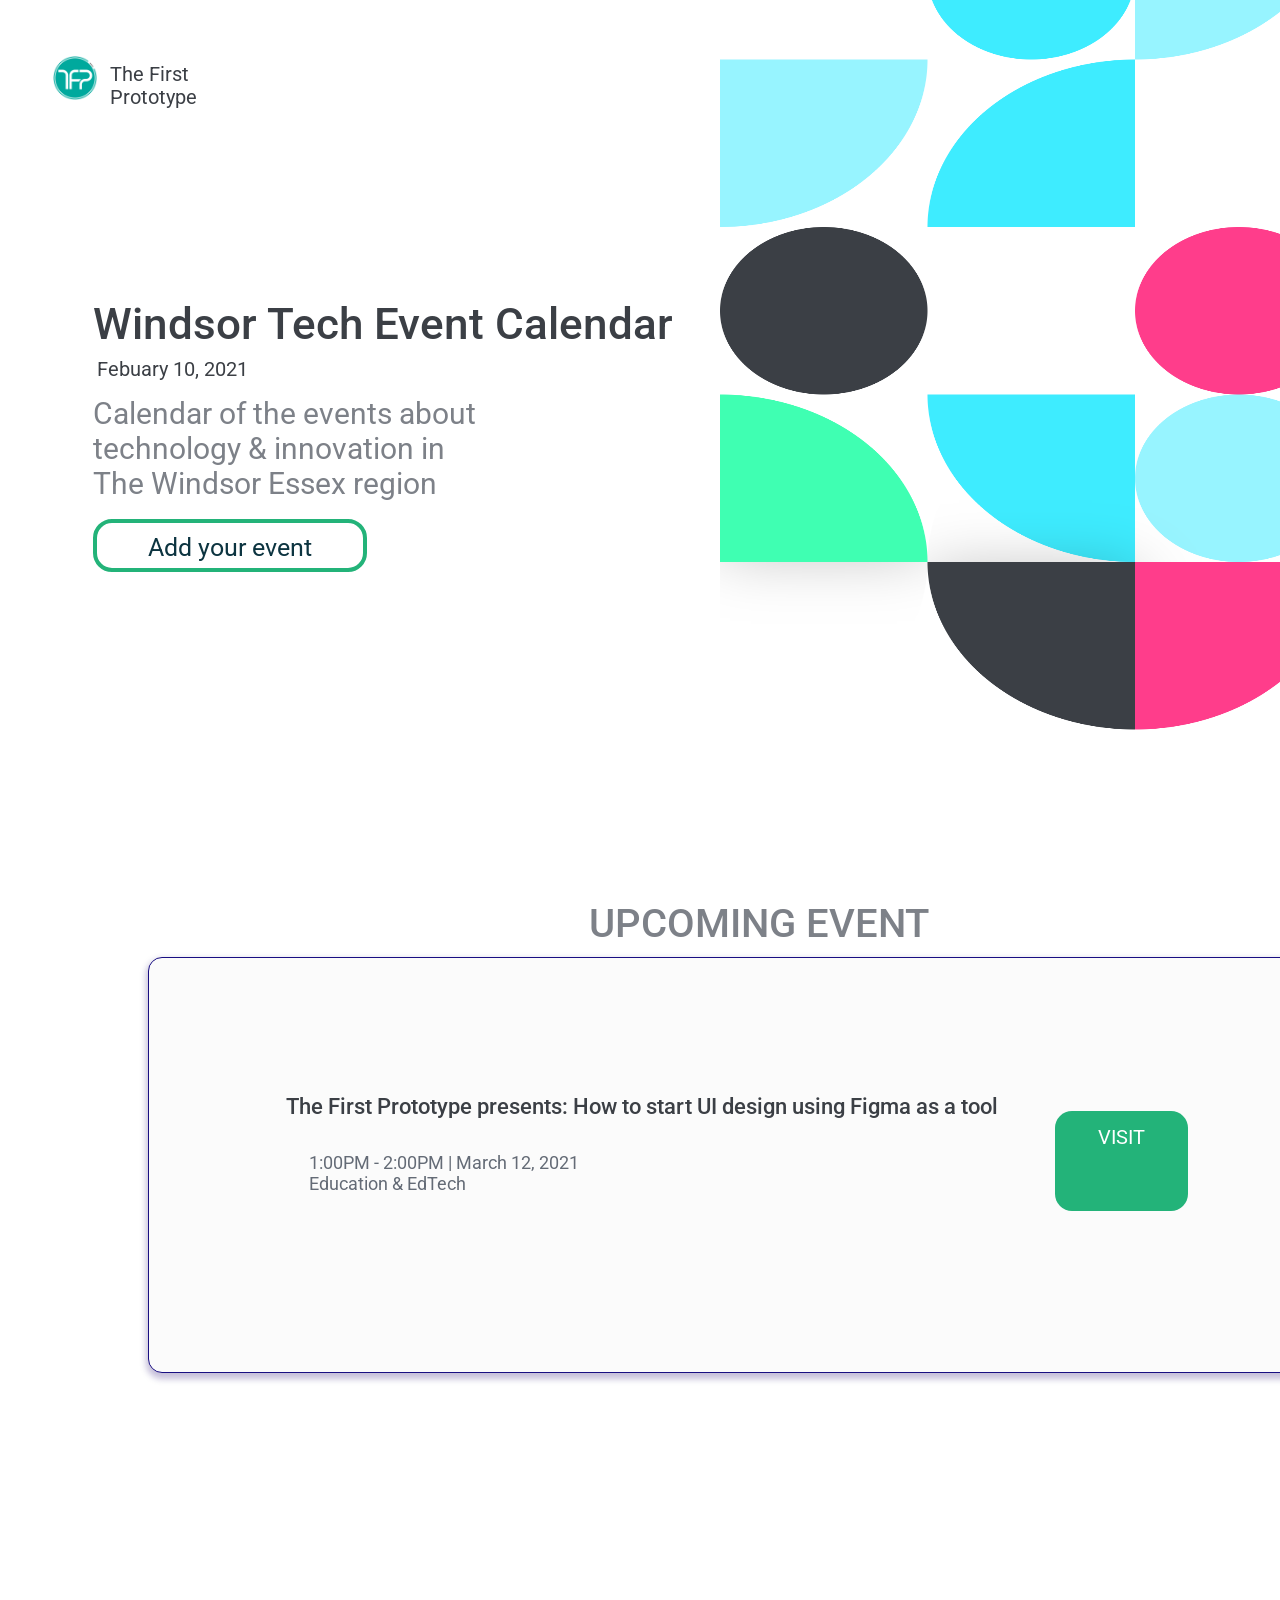
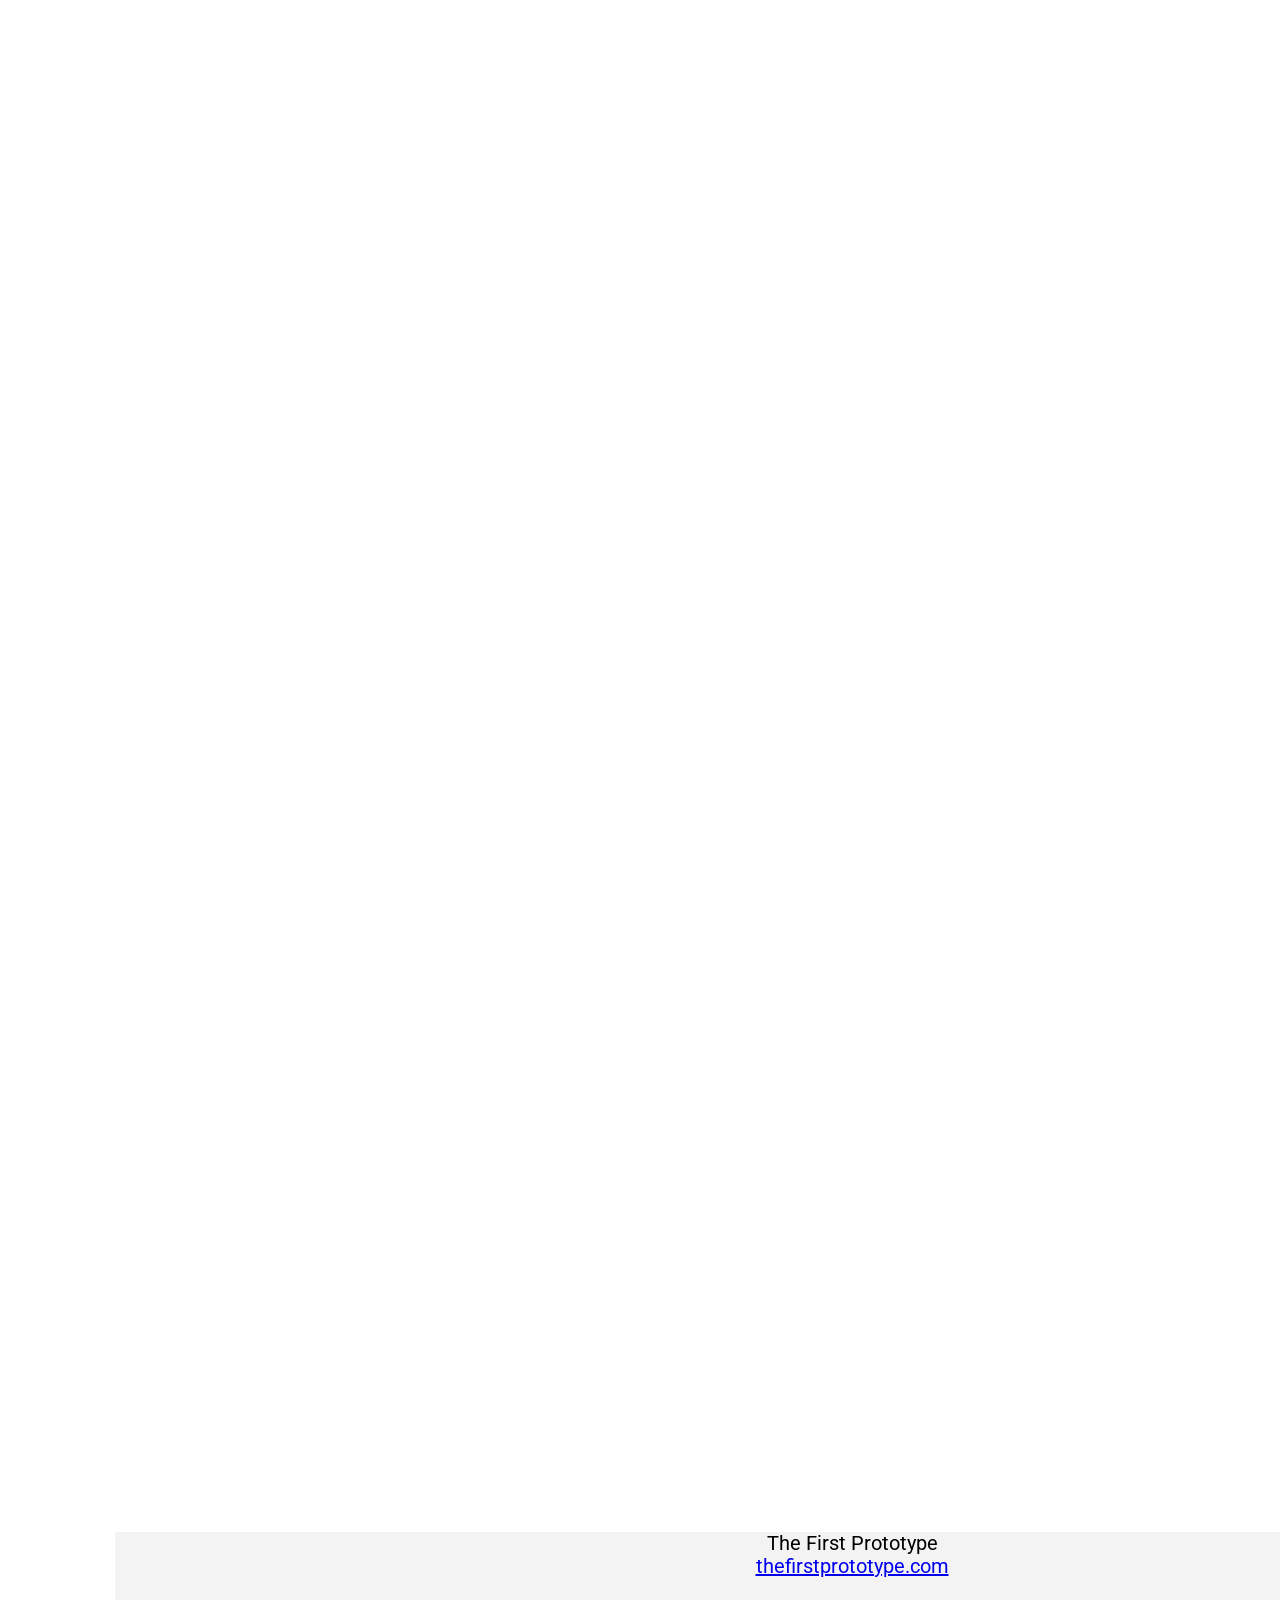
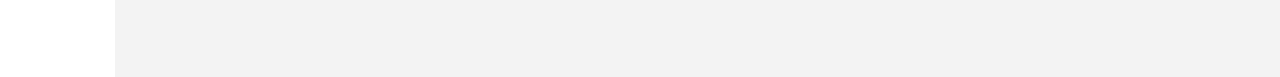
<file: Calendar/index.html>
<!DOCTYPE html>
<html>
<head>
	<title>Windsor Tech Calendar</title>
	 <link rel="stylesheet" href="styles.css">
	 <meta name="viewport" content="width=device-width, initial-scale=1.0">

</head>

<body>
	<h1>Windsor Tech Event Calendar</h1>
	<h5>Febuary 10, 2021</h5>
	<p> Calendar of the events about technology & innovation in The Windsor Essex region</p>
	<div id = "boxed">
		Add your event
	</div>
	<img id = "cover" src = "cover.png">
	<img id = "logo" src = "logo.png">
	<p id = "companyname">The First Prototype</p>
	<p id = "upComingEvent"> UPCOMING EVENT</p>
		<div id = "hostingEvents">
			<h3 id = "host" >The First Prototype presents: How to start UI design using Figma as a tool</h3>
			<ul>
				<li>1:00PM - 2:00PM | March 12, 2021</li>
				<li> Education & EdTech</li>
			</ul>
			<img scr= "https://www.figma.com/file/WnnGHvEo5QWPaim74PxZxO/Untitled?node-id=1%3A17">
		<div id = "visit">
			VISIT
		</div>
		<div>
			<h6>The First Prototype<br>
  			<a href="http://thefirstprototype.com/">thefirstprototype.com</a></h6>
		</div>

		</body>

		<!--<script>
			i = 1;
			while (i < 10 ){
				document.getElementById("hostingEvents").innerHTML = text;
				i++;
			}
		</script>
	-->

</html>
</file>
<file: Calendar/styles.css>
@import url('https://fonts.googleapis.com/css?family=Roboto:300,300i,400,400i,500,500i,700,700i,900,900i');

@media only screen and (max-width: 800px) {
	h1{
		font-size: 20px;
		color: red;
	}
	p{
		font-size: 20px;
	}
	body{ 
		background-color: black;
		width:80%;
		
		}
	#hostingEvents{
		width: 500px;
height: 214px;
left: 148px;
top: 957px;
padding-bottom: 30px;
background: #FBFBFB;
border: 1px solid #190F82;
box-shadow: 0px 4px 6px 2px rgba(26, 5, 108, 0.25);
border-radius: 14px;
	}
	#cover{
		width: 200px;
	}
	#logo{

	}
}

h1,h5,p,#boxed,#visit{
	position: absolute;
	font-style: normal;
	font-family: "Roboto";
}

h1{

	width: 602px;
	height: 56px;
	left: 93px;
	top: 269px;

	font-style: normal;
	font-weight: 500;
	font-size: 44px;
	line-height: 52px;

	color: #3B3F45;
}

h5{
	width: 158px;
	height: 29px;
	left: 97px;
	top: 325px;


	font-weight: normal;
	font-size: 20px;
	line-height: 23px;

	color: #3B3F45;
}
p{
	position: absolute;
	width: 405px;
	height: 233px;
	left: 93px;
	top: 366px;


	font-weight: normal;
	font-size: 30px;
	line-height: 35px;

	color: #7D8188;
	}
#companyname{
position: absolute;
width: 170px;
height: 33px;
left: 110px;
top: 43px;


font-size: 20px;
line-height: 23px;

color: #3B3F45;

}
#cover {
position: absolute;
width: 830px;
height: 1005px;
left: 720px;
top: -108px;
}

#logo{
position: absolute;
width: 44px;
height: 44px;
left: 53px;
top: 56px;


}
#boxed{
width: 274px;
height: 53px;
left: 93px;
top: 519px;

border: 4px solid #23B379;
box-sizing: border-box;
border-radius: 19px;
text-align: center;
padding-top: 10px;
color: #0C3440;
font-size: 25px;

}

#upComingEvent{
position: absolute;
width: 375px;
height: 74px;
left: 589px;
top: 860px;


font-weight: 500;
font-size: 40px;
line-height: 47px;
padding-bottom: 20px;

}
#hostingEvents{
position: absolute;
width: 1156px;
height: 214px;
left: 148px;
top: 957px;
padding-bottom: 30px;
background: #FBFBFB;
border: 1px solid #190F82;
box-shadow: 0px 4px 6px 2px rgba(26, 5, 108, 0.25);
border-radius: 14px;
padding-bottom: 200px;
}

#hostingEvents2{
position: absolute;
width: 1156px;
height: 214px;
left: 148px;
top: 280px;

background: #FBFBFB;
border: 1px solid #190F82;
box-shadow: 0px 4px 6px 2px rgba(26, 5, 108, 0.25);
border-radius: 14px;
}



#host{
	position: absolute;
left: 11.85%;
right: 25.35%;
top: 27.57%;
bottom: 60.28%;

font-family: Roboto;
font-style: normal;
font-weight: 500;
font-size: 22px;
line-height: 26px;
/* identical to box height */


color: #3B3F45;

}

#visit{
	position: absolute;
left: 82.01%;
right: 13.84%;
top: 43.93%;
bottom: 45.33%;

font-size: 20px;
line-height: 23px;
text-align: center;

color: #FFFFFF;

position: absolute;
left: 78.37%;
right: 10.12%;
top: 36.92%;
bottom: 38.79%;
background: #23B379;
border-radius: 17px;
text-align: center;
padding-top: 15px;
}

ul{
position: absolute;
left: 13%;
right: 52.68%;
top: 40%;
bottom: 30.84%;
padding: 10px;

font-family: "Roboto";
font-style: normal;
font-weight: normal;
font-size: 18px;
line-height: 21px;
list-style-type: none;
color: #646B76;
}

h6{
	background-color: #f3f3f3;
	font-family: "Roboto"; 
	font-style: normal;
	font-weight: normal;
	position: absolute;
	position: absolute;
	width: 614px;
	height: 47px;
	left: -34px;
	top: 2168px;
	font-size: 20px;
	line-height: 23px;
	text-align: center;
	width: 1474px;
	height: 145px;
	left: -34px;
	top: 2127px;

}
</file>
